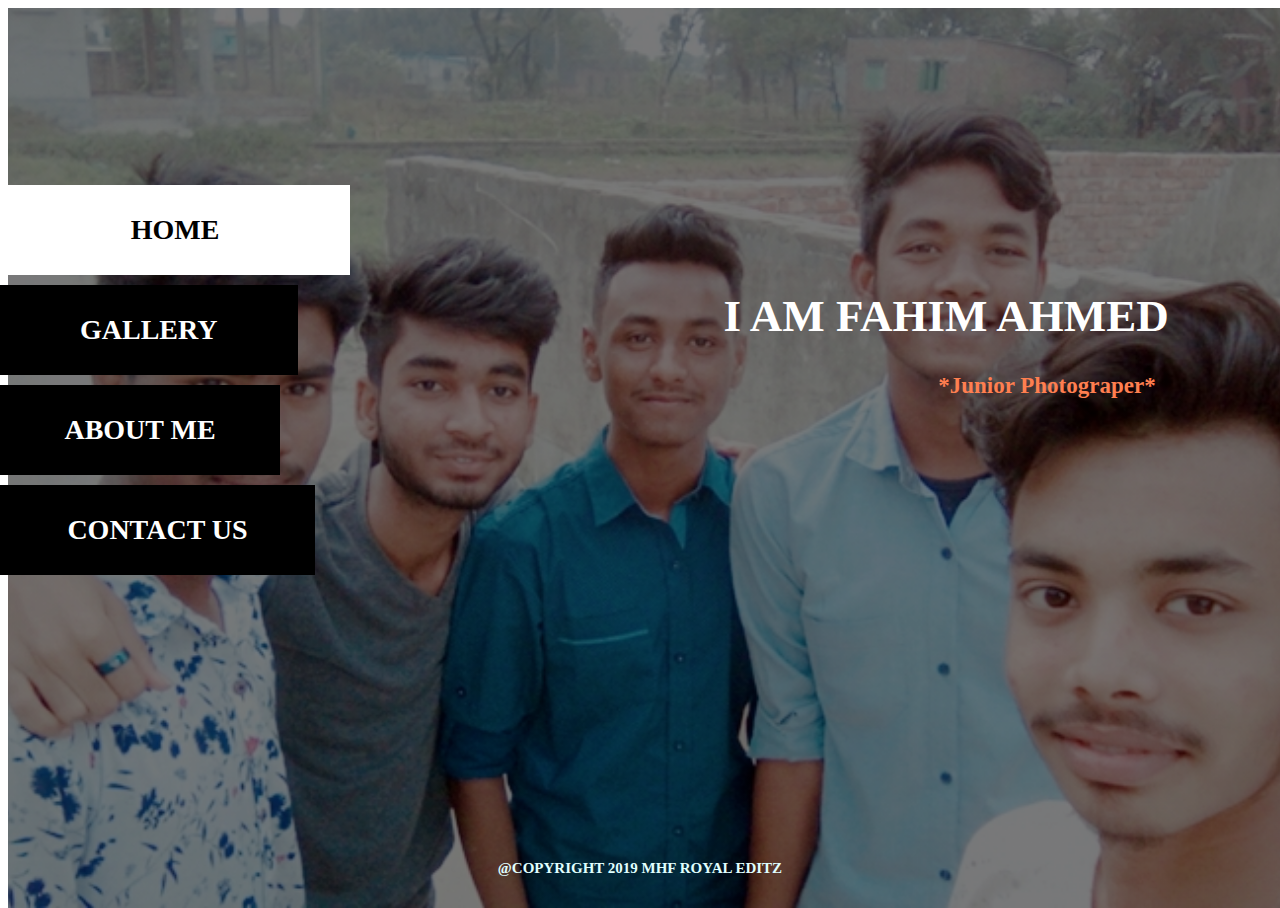
<file: index.html>
<!DOCTYPE html>
<html>
<head>
	<title></title>
	<link rel="stylesheet" type="text/css" href="css/style.css">
</head>
<body>

<div class="background">

<div class="nav">
	<a class="a active" href="#">HOME</a>
	<a class="b" href="Gallery.html">GALLERY</a>
	<a class="c" href="About.html">ABOUT ME</a>
	<a class="d" href="Contact.html">CONTACT US</a>

</div>	
    	<div class="title">
			<h1>I AM  FAHIM AHMED</h1>
		</div>

		<div class="title">
			<h2>*Junior Photograper*</h2>
		</div>

		<div class="title">
			<h3>@COPYRIGHT 2019 MHF ROYAL EDITZ</h3>
		</div>

</div>

</body>
</html>
</file>
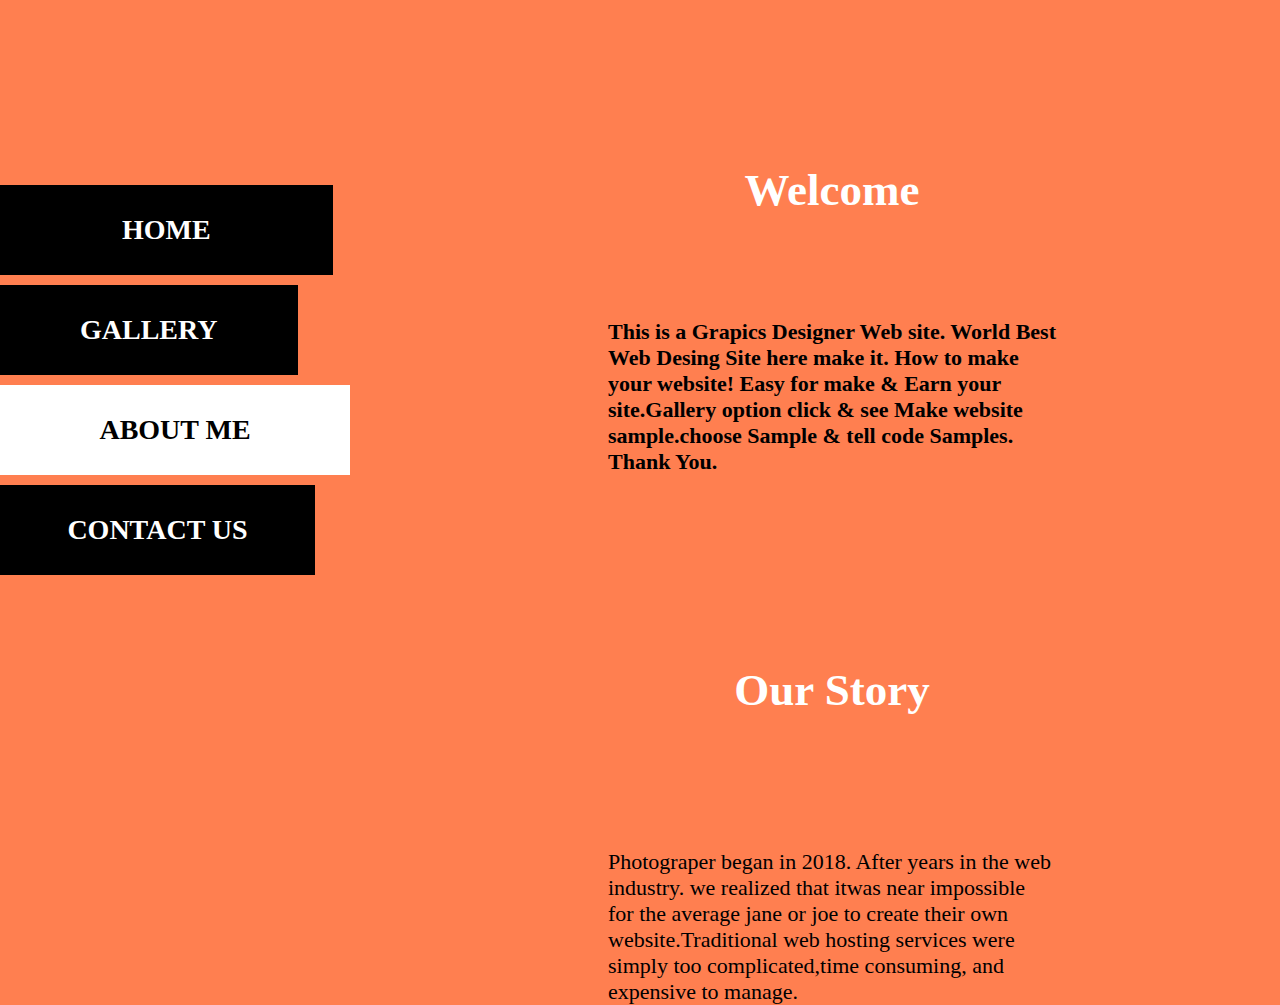
<file: About.html>
<!DOCTYPE html>
<html>
<head>
	<title></title>
	<link rel="stylesheet" type="text/css" href="css/style.css">
</head>
<body bgcolor="coral">

<div class="nav">
	<a class="a" href="index.html">HOME</a>
	<a class="b" href="Gallery.html">GALLERY</a>
	<a class="c active" href="#">ABOUT ME</a>
	<a class="d" href="Contact.html">CONTACT US</a>

</div>	

		<div class="title">
			<h4>Welcome</h4>
		</div>

		<div class="title">
			<h5>This is a Grapics Designer Web site. World Best Web Desing Site here make it. How to make your website! Easy for make & Earn your site.Gallery option click & see Make website sample.choose Sample & tell code Samples. Thank You.</h5>
		</div>

		<div class="title">
			<h6>Our Story</h6>
		</div>

		<div class="title">
			<h7>Photograper began in 2018. After years in the web industry. we realized that itwas near impossible for the average jane or joe to create their own website.Traditional web hosting services were simply too complicated,time consuming, and expensive to manage.</h7>
		</div>

</body>
</html>
</file>
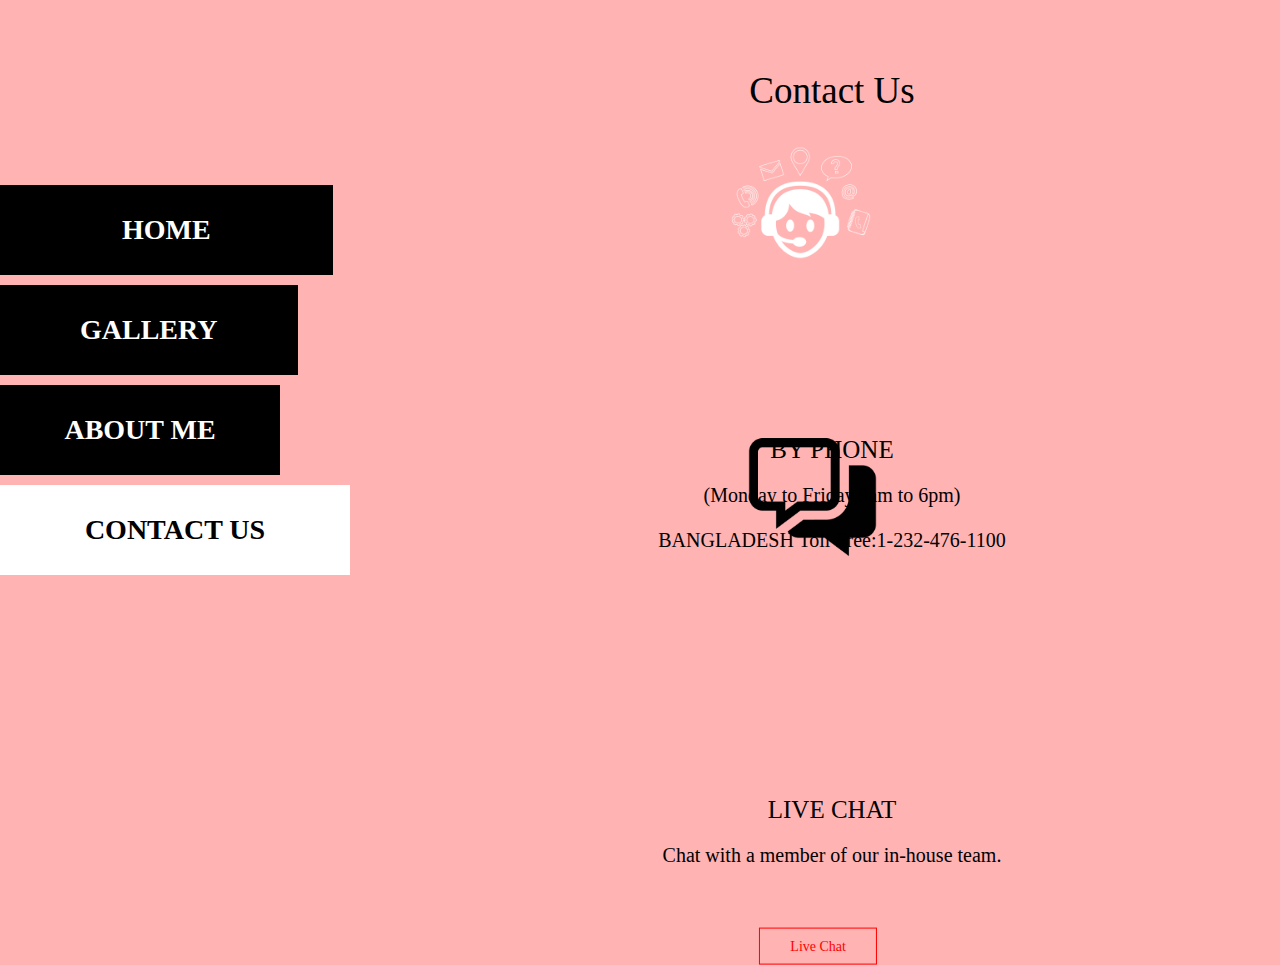
<file: Contact.html>
<!DOCTYPE html>
<html>
<head>
	<title></title>
	<link rel="stylesheet" type="text/css" href="css/style.css">
</head>
<body bgcolor="#ffb3b3">

<div class="nav">
	<a class="a" href="index.html">HOME</a>
	<a class="b" href="Gallery.html">GALLERY</a>
	<a class="c" href="About.html">ABOUT ME</a>
	<a class="d active" href="#">CONTACT US</a>

</div>	

		<div class="title">
			<h0>BY PHONE</h0>
		</div>

		<div  a class="title">
			<h10>Contact Us</h10>
		</div>

		<div  a class="title">
			<h11>(Monday to Friday,9am to 6pm)</h11>
		</div>

		<div  a class="title">
			<h12>BANGLADESH Toll Free:1-232-476-1100</h12>
		</div>

		<div  a class="title">
			<h13>LIVE CHAT</h13>
		</div>

		<div  a class="title">
			<h14>Chat with a member of our in-house team.</h14>
		</div>

		<div class="button">
			<a class="btn" href="live.html">Live Chat</a>
		</div>

		<div class="main">
			<div class="logo">
				<img src="logo44.png">
			</div>

			<div class="logo1">
				<img src="logo45.png">
			</div>
		</div>

</body>
</html>
</file>
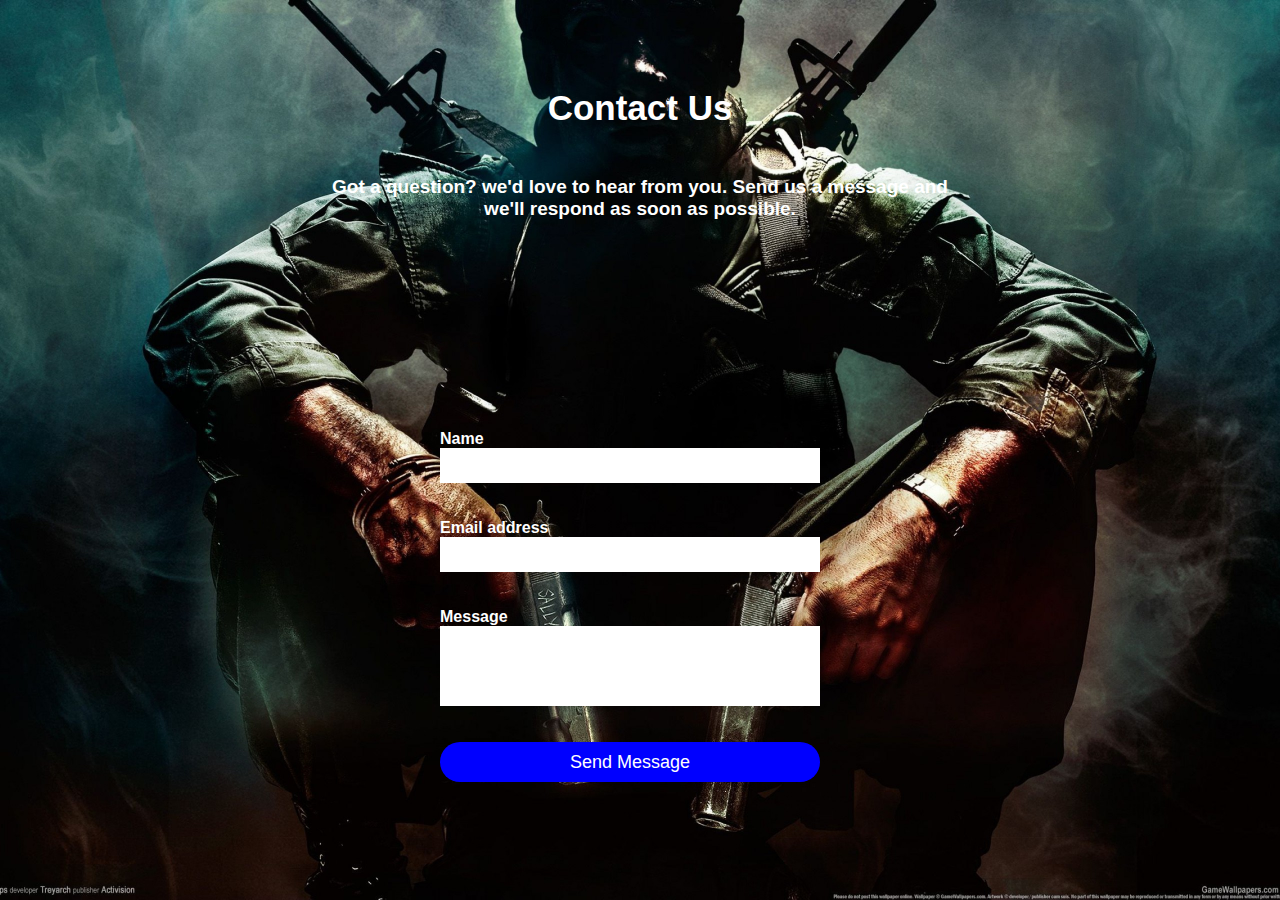
<file: live.html>
<html>
<head>
<title></title>
	<link rel="stylesheet" type="text/css" href="style.css">
<body>
	<div class="loginbox">
			<form>
				<p>Name</p>
				<input type="text" name="" placeholder="">
				<p>Email address</p>
				<input type="Password" name="" placeholder="">
				<p>Message</p>
				<input type="Message" name="" placeholder="">
				<input type="submit" name="" value="Send Message">
			</form>
		
	</div>

	<h1>Contact Us</h1>


	<h2>Got a question? we'd love to hear from you. Send us a message and we'll respond as soon as possible.</h2>


</body>
</head>
</html>
</file>
<file: css/style.css>
{
	margin: 0;
	padding: 0;
}
html, body{
	width: 100%;
	height: 100%;
	font-size: 14px;
	font-weight: normal;
}
.background{
	background-image:linear-gradient(rgba(0,0,0,0.5),rgba(0,0,0,0.5)), url(../1.jpg);
	height: 100vh;
	background-repeat: no-repeat;
	background-size: cover;
	background-position: center;
	overflow-y: auto;
}
.nav{
	width: 350px;
	height: auto;
	position: absolute;
	top: 20%;
	left: 0;
}
.nav a{
	text-decoration: none;
	font-size: 28px;
	font-family: verdana;
	font-weight: bold;
	height: 90px;
	margin: 5px 0;
	float: left;
	display: inline-block;
	background-color: black;
	color: white;
	line-height: 90px;
	text-align: center;
	transition: 300ms;
}
a.active{
	background-color: white;
	color: black;
}
a.active, .nav a:hover{
	background-color: white;
	color: black;
	width: 100%;
}
.a{
	width: 95%;
}
.b{
	width: 85%;
}
.c{
	width: 80%;
}
.d{
	width: 90%;
}

.title h1{
	position: absolute;
	top: 30%;
	left: 60%;
	transform: translate(-10%,-20%);
}

.title h1{
	color: #fff;
	font-size:45px;
}
.title h2{
	position: absolute;
	top: 40%;
	left: 75%;
	transform: translate(-10%,-22%)
}

.title h2{
	color:#ff7f50;
	font-size:23px;
}
.title h3{
	position: absolute;
	top: 95%;
	left: 50%;
	transform: translate(-50%,-60%);
}

.title h3{
	color: #E0FFFF;
	font-size:15px;
}

.title h4{
	position: absolute;
	top: 15%;
	left: 65%;
	transform: translate(-50%,-60%);
}

.title h4{
	color: white;
	font-size:45px;
}

.title h5{
	position: absolute;
	top: 40%;
	left: 65%;
	transform: translate(-50%,-50%);
}

.title h5{
	color: black;
	font-size:22px;
}

.title h6{
	position: absolute;
	top: 65%;
	left: 65%;
	transform: translate(-50%,-50%);
}

.title h6{
	color: white;
	font-size:45px;
}

.title h7{
	position: absolute;
	top: 103%;
	left: 65%;
	transform: translate(-50%,-50%);
}

.title h7{
	color: black;
	font-size:22px;
}

.title h10{
	position: absolute;
	top: 10%;
	left: 65%;
	transform: translate(-50%,-50%);
}

.title h10{
	color: white gray;
	font-size:37px;
}

.title h0{
	position: absolute;
	top: 50%;
	left: 65%;
	transform: translate(-50%,-50%);
}

.title h0{
	color: black gray;
	font-size:25px;
}

.title h11{
	position: absolute;
	top: 55%;
	left: 65%;
	transform: translate(-50%,-50%);
}

.title h11{
	color: black;
	font-size:20px;
}

.title h12{
	position: absolute;
	top: 60%;
	left: 65%;
	transform: translate(-50%,-50%);
}

.title h12{
	color: black;
	font-size:20px;
}

.title h13{
	position: absolute;
	top: 90%;
	left: 65%;
	transform: translate(-50%,-50%);
}

.title h13{
	color: black;
	font-size:25px;
}

.title h14{
	position: absolute;
	top: 95%;
	left: 65%;
	transform: translate(-50%,-50%);
}

.title h14{
	color: black;
	font-size:20px;
}
.gallery{
	margin: 45px 315px;
	padding: 33;
	padding-right: 0.001px;
}	
.gallery img{
	width: 240px;
	height: 240px;
	padding: 8px;
	filter: grayscale(0);
	transition: 1s;
	padding-left: 5px;
}
.gallery img:hover{
	filter: grayscale(100%);
	transition: scale(10.1);
}

.logo img{
	float: center;
	width: 250px;
	height: auto;
}

.logo1 img{
	float: left;
	width: 145px;
	height: auto;
}

.logo{
	width: 10px;
	height: 50px;
	border-radius: 50%;
	position: absolute;
	top: 140px;
	left: calc(45% + 100px);
}

.logo1{
	width: 10px;
	height: 20px;
	border-radius: 50%;
	position: absolute;
	top: 420px;
	left: calc(50% + 100px);
}

.button{
	position: absolute;
	top: 105%;
	left: 63%;
	transform: translate(-40%,-40%)
}

.btn{
	border: 1px solid red;
	padding: 10px 30px;
	color: red;
	text-decoration: none;
	transform: 0.6s ease;

}

.btn:hover{
	background-color: #fff;
	color: #000;

}

.title h15{
	position: absolute;
	top: 30%;
	left: 50%;
	transform: translate(-50%,-50%);
}

.title h15{
	color: black;
	font-size:40px;
}

.title h16{
	position: absolute;
	top: 40%;
	left: 50%;
	transform: translate(-50%,-35%);
}

.title h16{
	color: black;
	font-size:22px;
}

.title h17{
	position: absolute;
	top: 55%;
	left: 28%;
	transform: translate(-50%,-50%);
}

.title h17{
	color: black;
	font-size:25px;
}

.title h18{
	position: absolute;
	top: 75%;
	left: 31%;
	transform: translate(-50%,-50%);
}

.title h18{
	color: black;
	font-size:25px;
}

.title h19{
	position: absolute;
	top: 95%;
	left: 28%;
	transform: translate(-50%,-50%);
}

.title h19{
	color: black;
	font-size:25px;
}
</file>
<file: style.css>
body{
	margin: 0;
	padding: 0;
	background: url(2pic.jpg);
	background-size: cover;
	background-position: center;
	font-family: sans-serif;
}

.loginbox{
	width: 500px;
	height: 500px;
	color: white;
	top: 70%;
	left: 50%;
	position: absolute;
	transform: translate(-50%,-50%);
	box-sizing: border-box;
	padding: 50px 50px;
}

h1{
	margin: 0;
	padding: 0;
	position: absolute;
	text-align:  center;
	color: white;
	top: 12%;
	left: 50%;
	font-size: 35px;
	transform: translate(-50%,-50%);
}

.loginbox p{
	margin: 0;
	padding: 0;
	font-weight: bold;
}

.loginbox input{
	width: 95%;
	margin-bottom: 36px;
}

.loginbox input[type="text"], input[type="password"], input[type="Message"]
{
	border: none;
	border-bottom: 1px solid #fff;
	background: white;
	height: 35px;
	color: black;
	font-size: 16px;
}

.loginbox  input[type="Message"]
{
	border: none;
	border-bottom: 1px solid #fff;
	background: white;
	height: 80px;
	color: black;
	font-size: 16px;
}

.loginbox input[type="submit"]
{
	border: none;
	outline: none;
	height: 40px;
	background: blue;
	color: #fff;
	font-size: 18px;
	border-radius: 20px;
}
.loginbox input[type="submit"]:hover
{
	cursor: pointer;
	background: red;
	color: white;
}

h2{
	margin: 0;
	padding: 0;
	position: absolute;
	text-align:  center;
	color: white;
	top: 22%;
	left: 50%;
	font-size: 19px;
	transform: translate(-50%,-50%);
}
</file>
